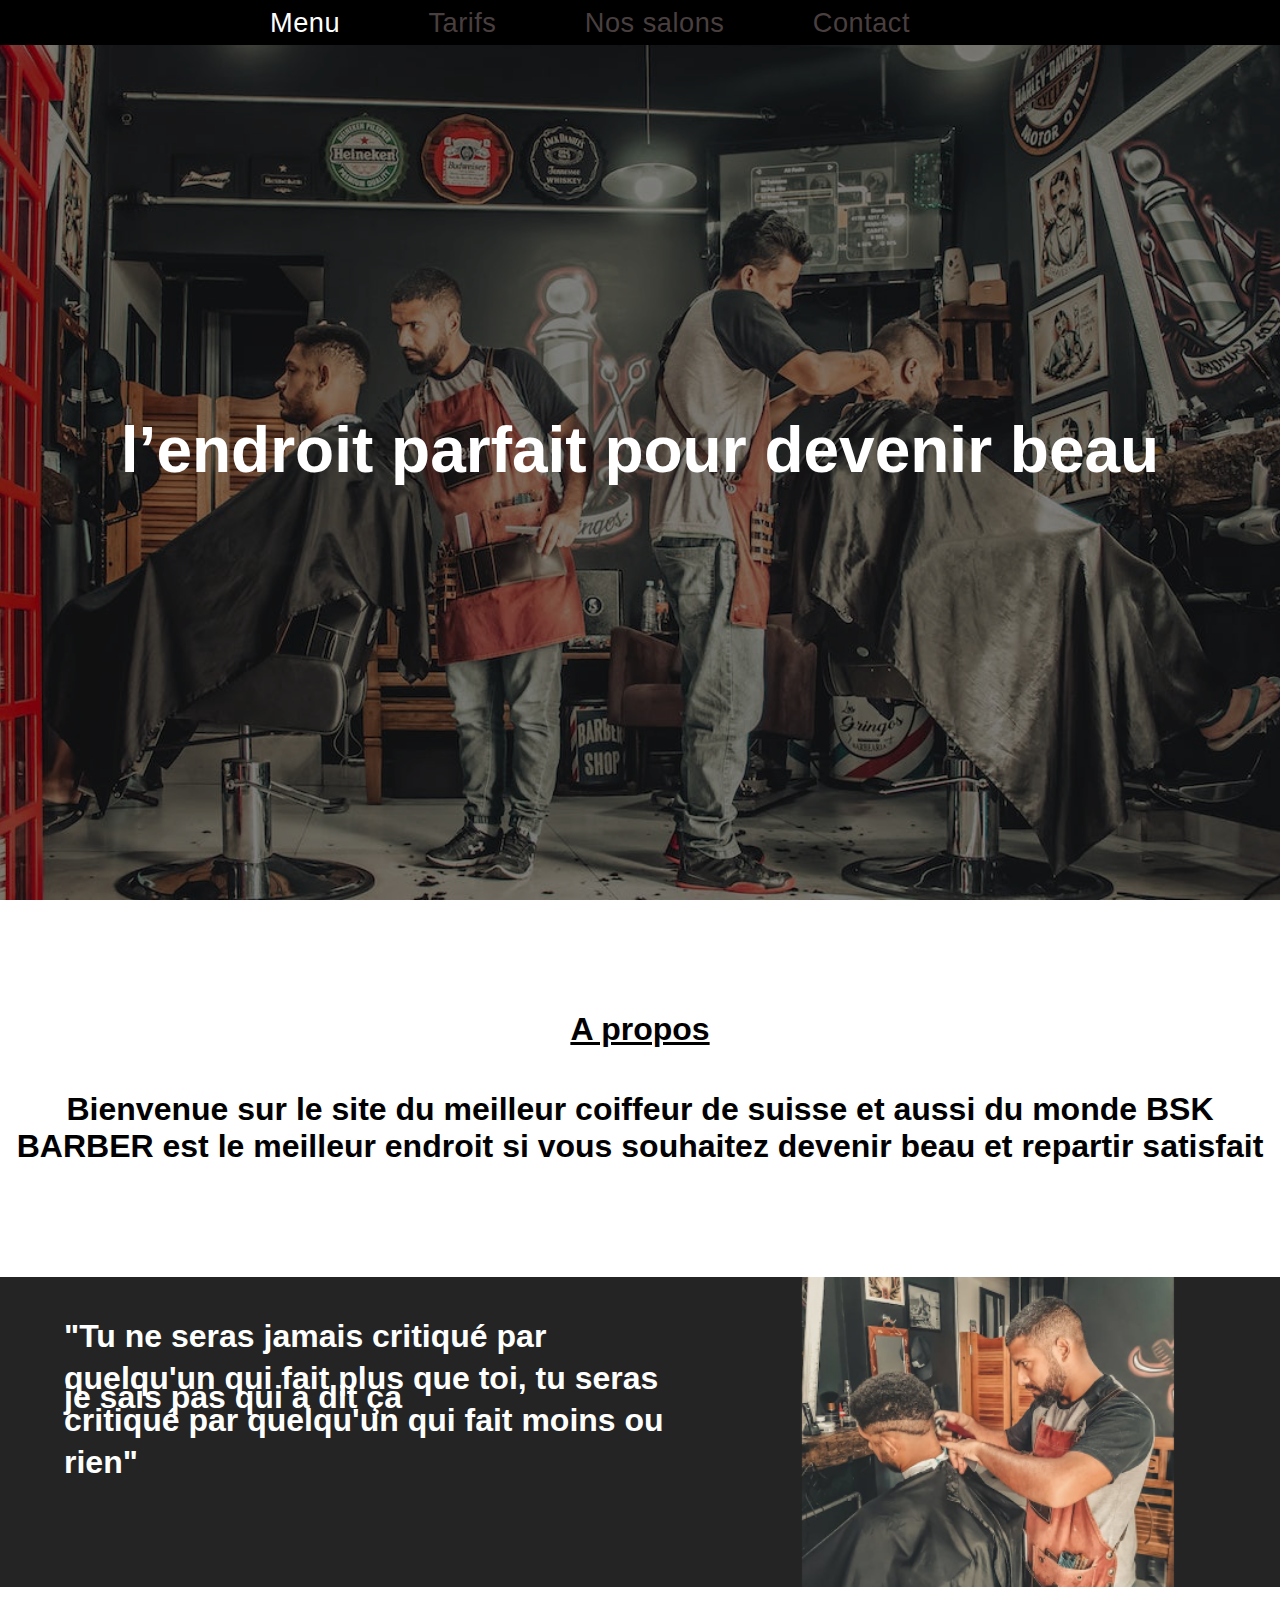
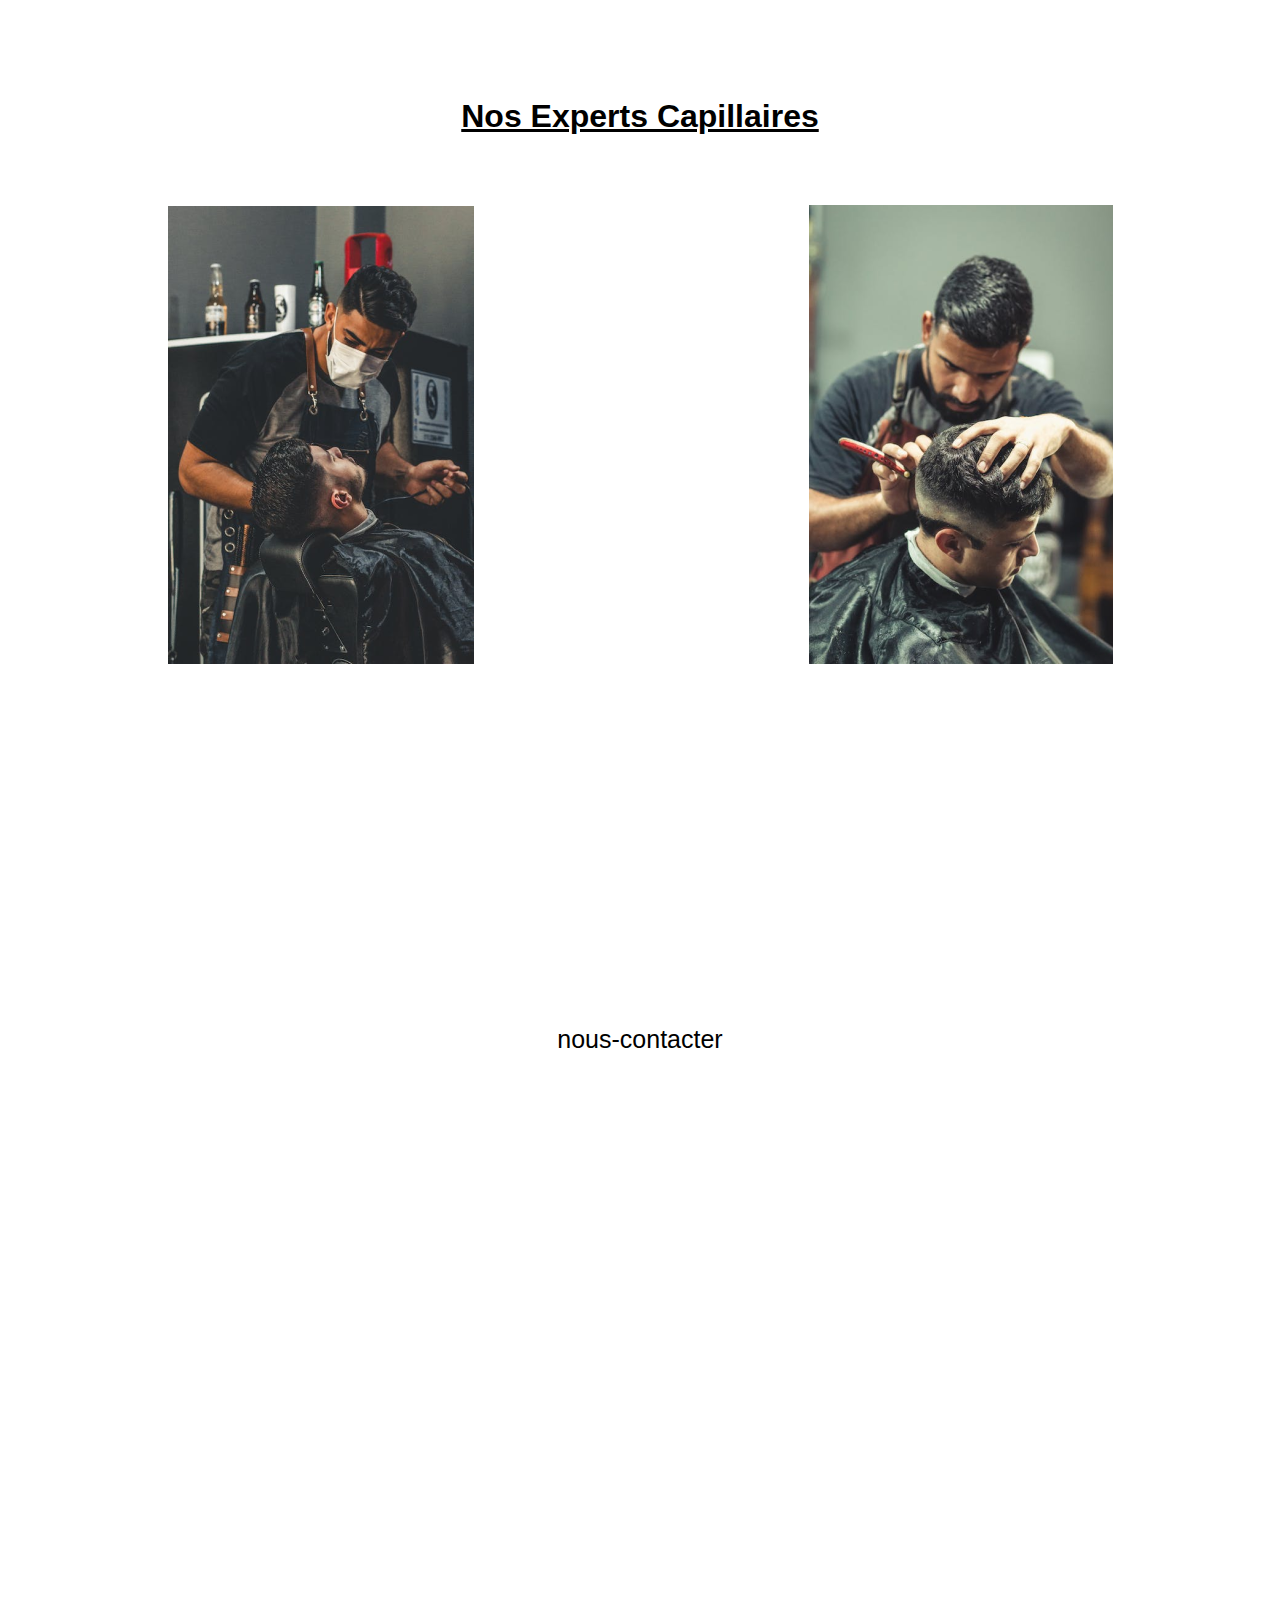
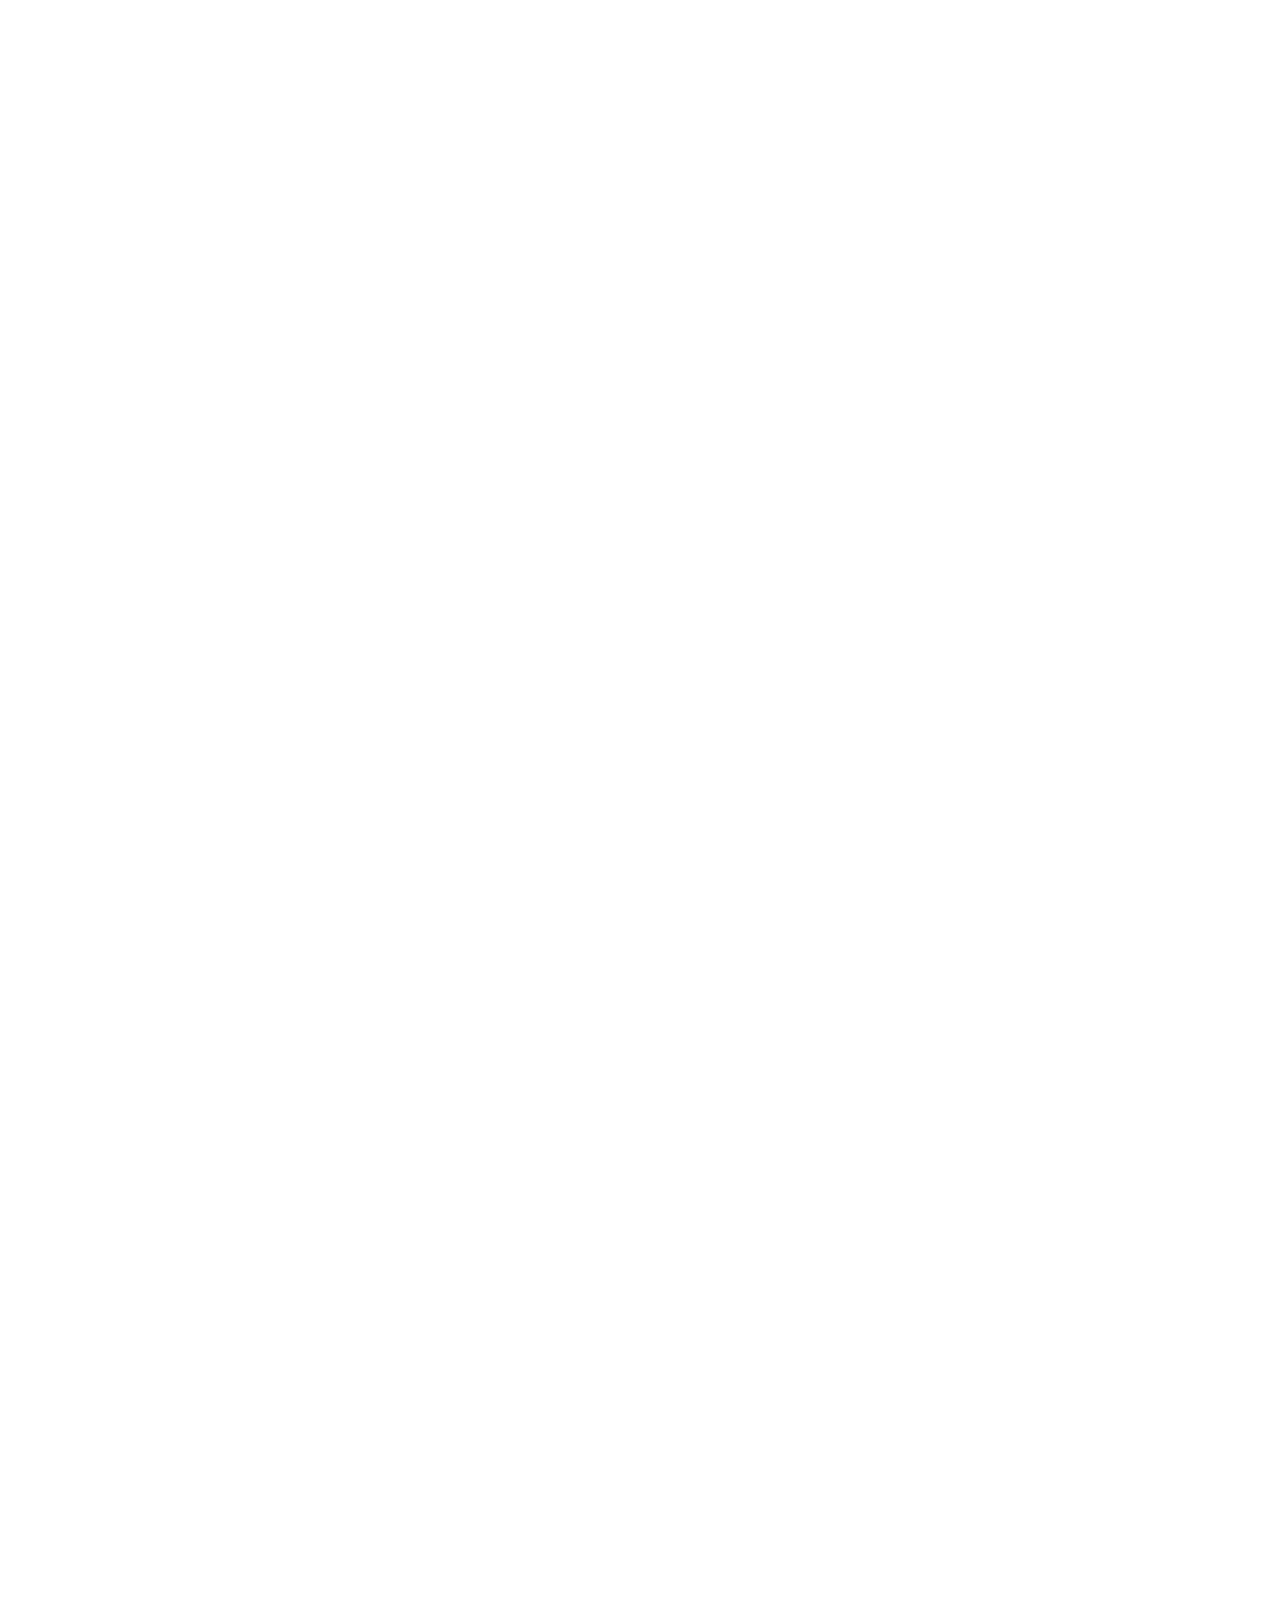
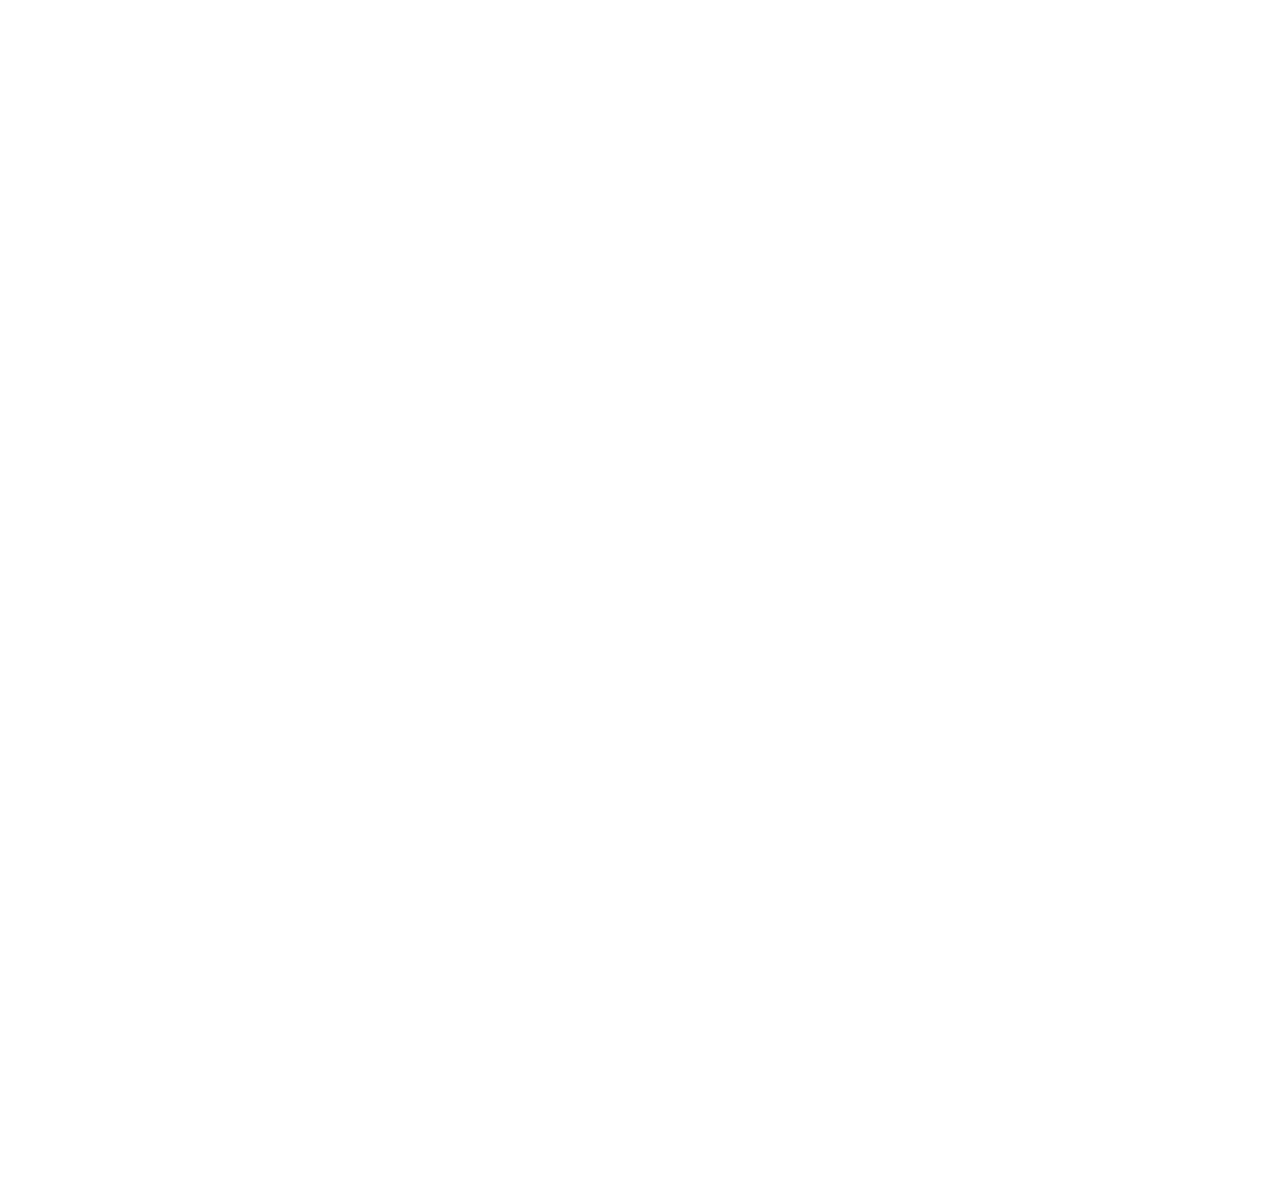
<file: index.html>
<!DOCTYPE html>
<html lang="en">

<head>
  <meta charset="UTF-8">
  <meta name="viewport" content="width=device-width, initial-scale=1.0">
  <link rel="stylesheet" href="/css/accueil.css">
  <title>Home</title>
</head>

<body>
  <header>
    <div class="navbar">
      <div class="btn-menu">
        <a class="nav-items1" href="index.html">Menu</a>
        <a class="nav-items" href="tarifs.html">Tarifs</a>
        <a class="nav-items" href="nos_salons.html">Nos salons</a>
        <a class="nav-items" href="contact.html">Contact</a>
      </div>
      <svg class="menu">
        <line x1="0" y1="50%" x2="100%" y2="50%" class="top" shape-rendering="crispEdges" />
        <line x1="0" y1="50%" x2="100%" y2="50%" class="middle" shape-rendering="crispEdges" />
        <line x1="0" y1="50%" x2="100%" y2="50%" class="bottom" shape-rendering="crispEdges" />
      </svg>
    </div>
    </div>
  </header>

  <main>
    <div class="image">
      <img class="img" src="./image/img-menu.jpeg" alt="" />
      <h1>l’endroit parfait pour devenir beau</h1>
    </div>


    <div class="text">

      <h1 class="a-propos">A propos</h1>
      <h1 class="bienvenue">
        Bienvenue sur le site du meilleur coiffeur de suisse et aussi du monde
        BSK BARBER est le meilleur endroit si vous souhaitez devenir beau
        et repartir satisfait
      </h1>
    </div>
    </div>



    <div class="container">
      <div class="jsp">
      </div>
      <img class="img1" src="/image/image2.png" alt="">
      <h1 class="citation">"Tu ne seras jamais critiqué par quelqu'un qui fait plus que toi, tu seras critiqué par
        quelqu'un qui fait
        moins ou rien"</h1>
      <h1 class="auteur">je sais pas qui a dit ça</h1>
    </div>


    <div class="equipe">
      <div class="title">
        <h1 class="titre">Nos Experts Capillaires</h1>
      </div>

      <div class="membres">
        <div class="membre1">

          <img src="/image/membre1.png" class="img-membre" alt="">
          <h1 class="desc-membre">Lorem ipsum dolor sit amet consectetur adipisicing elit. Est mollitia accusantium
            etre
            ex recusandae facilis temporibus eligendi. Possimus assumenda iure dolor,
            pariatur.
          </h1>
        </div>
        <div class="membre2">
          <img src="/image/membre2.png" class="img-membre" alt="">
          <h1 class="desc-membre">Lorem ipsum dolor sit amet consectetur adipisicing elit. Est mollitia accusantium et
            repellendus cusandae facilis temporibus eligendi. Possimus assumenda iure dolor,
            pariatur.
          </h1>

        </div>
      </div>
    </div>

    <div class="container2">
      <div class="background"></div>
      <div class="container-contact">
        <h1>Vous désirez fixer un rendez-vous ? Contactez-nous au 123 456 78 90</h1>
        <a class="nous-contacter" href="/site-static/contact.html">nous-contacter</a>
      </div>
    </div>







  </main>

  <footer>

  </footer>

</body>

</html>
</file>
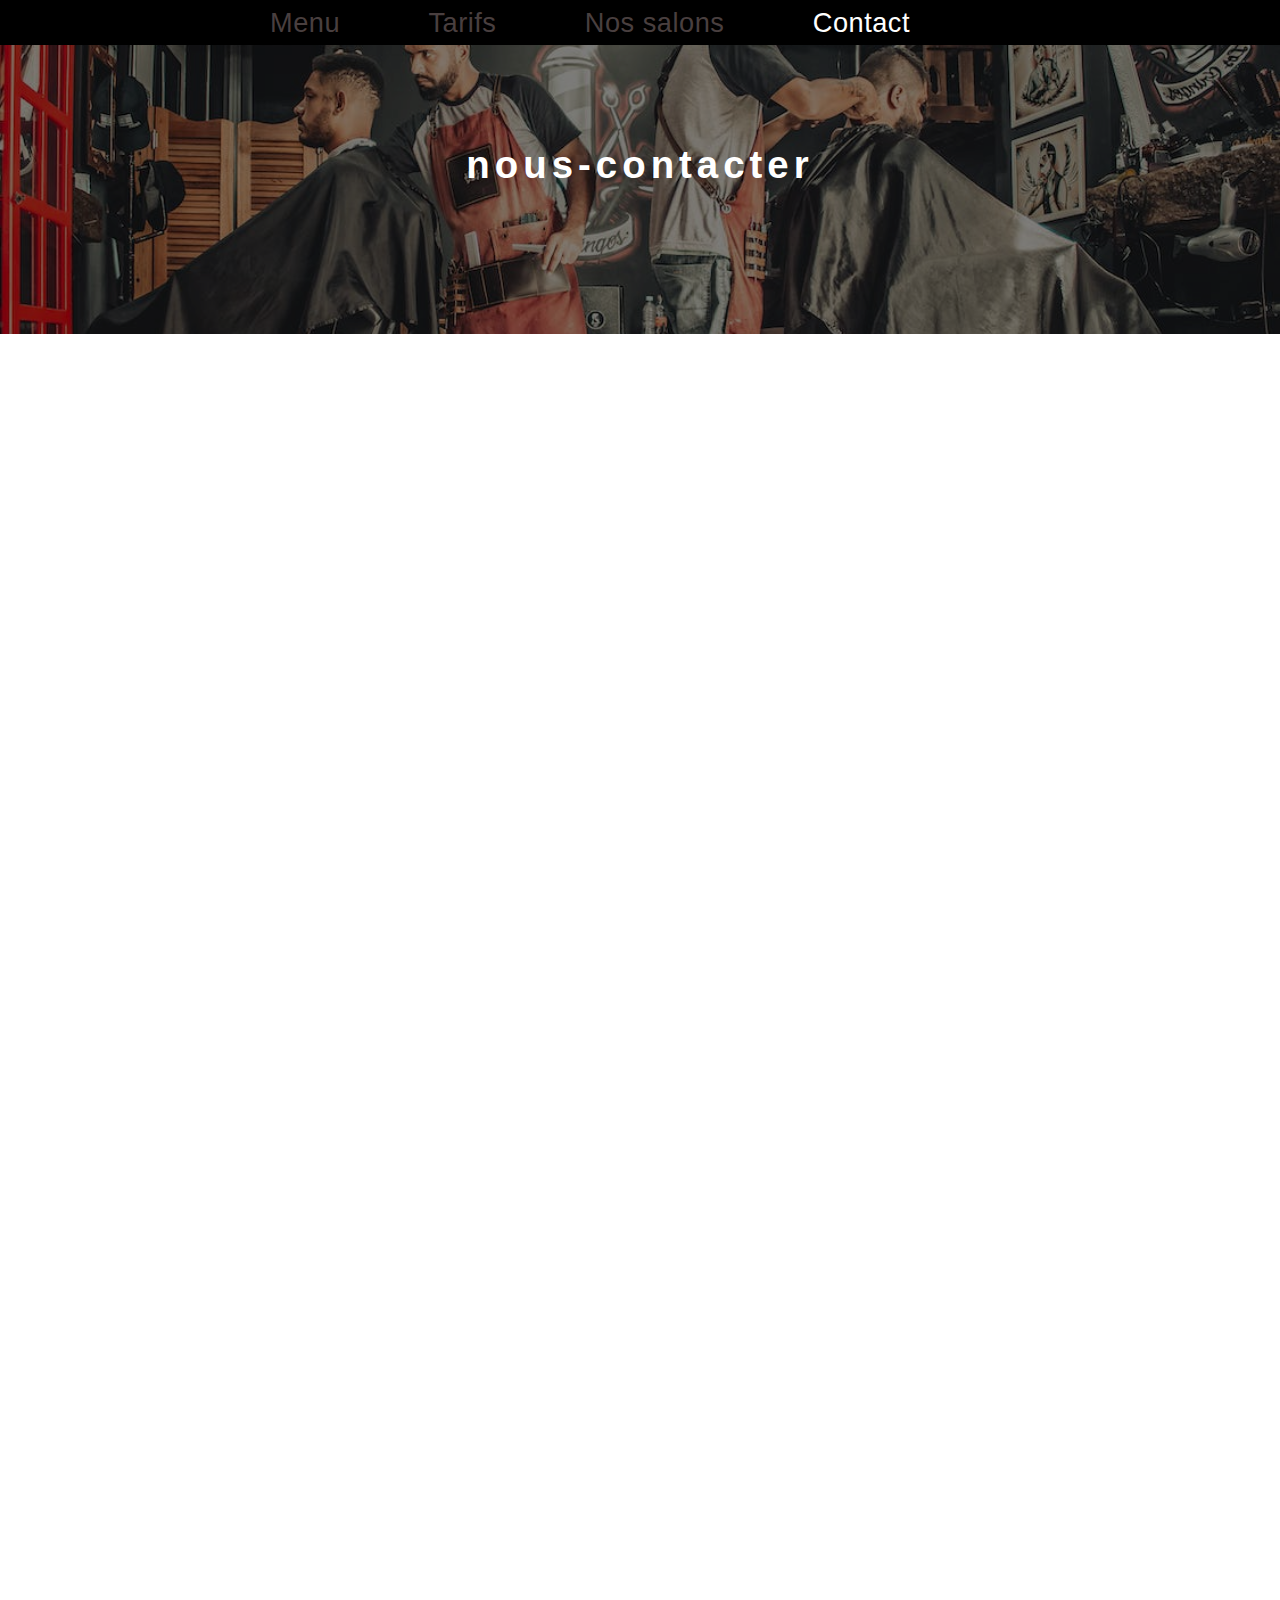
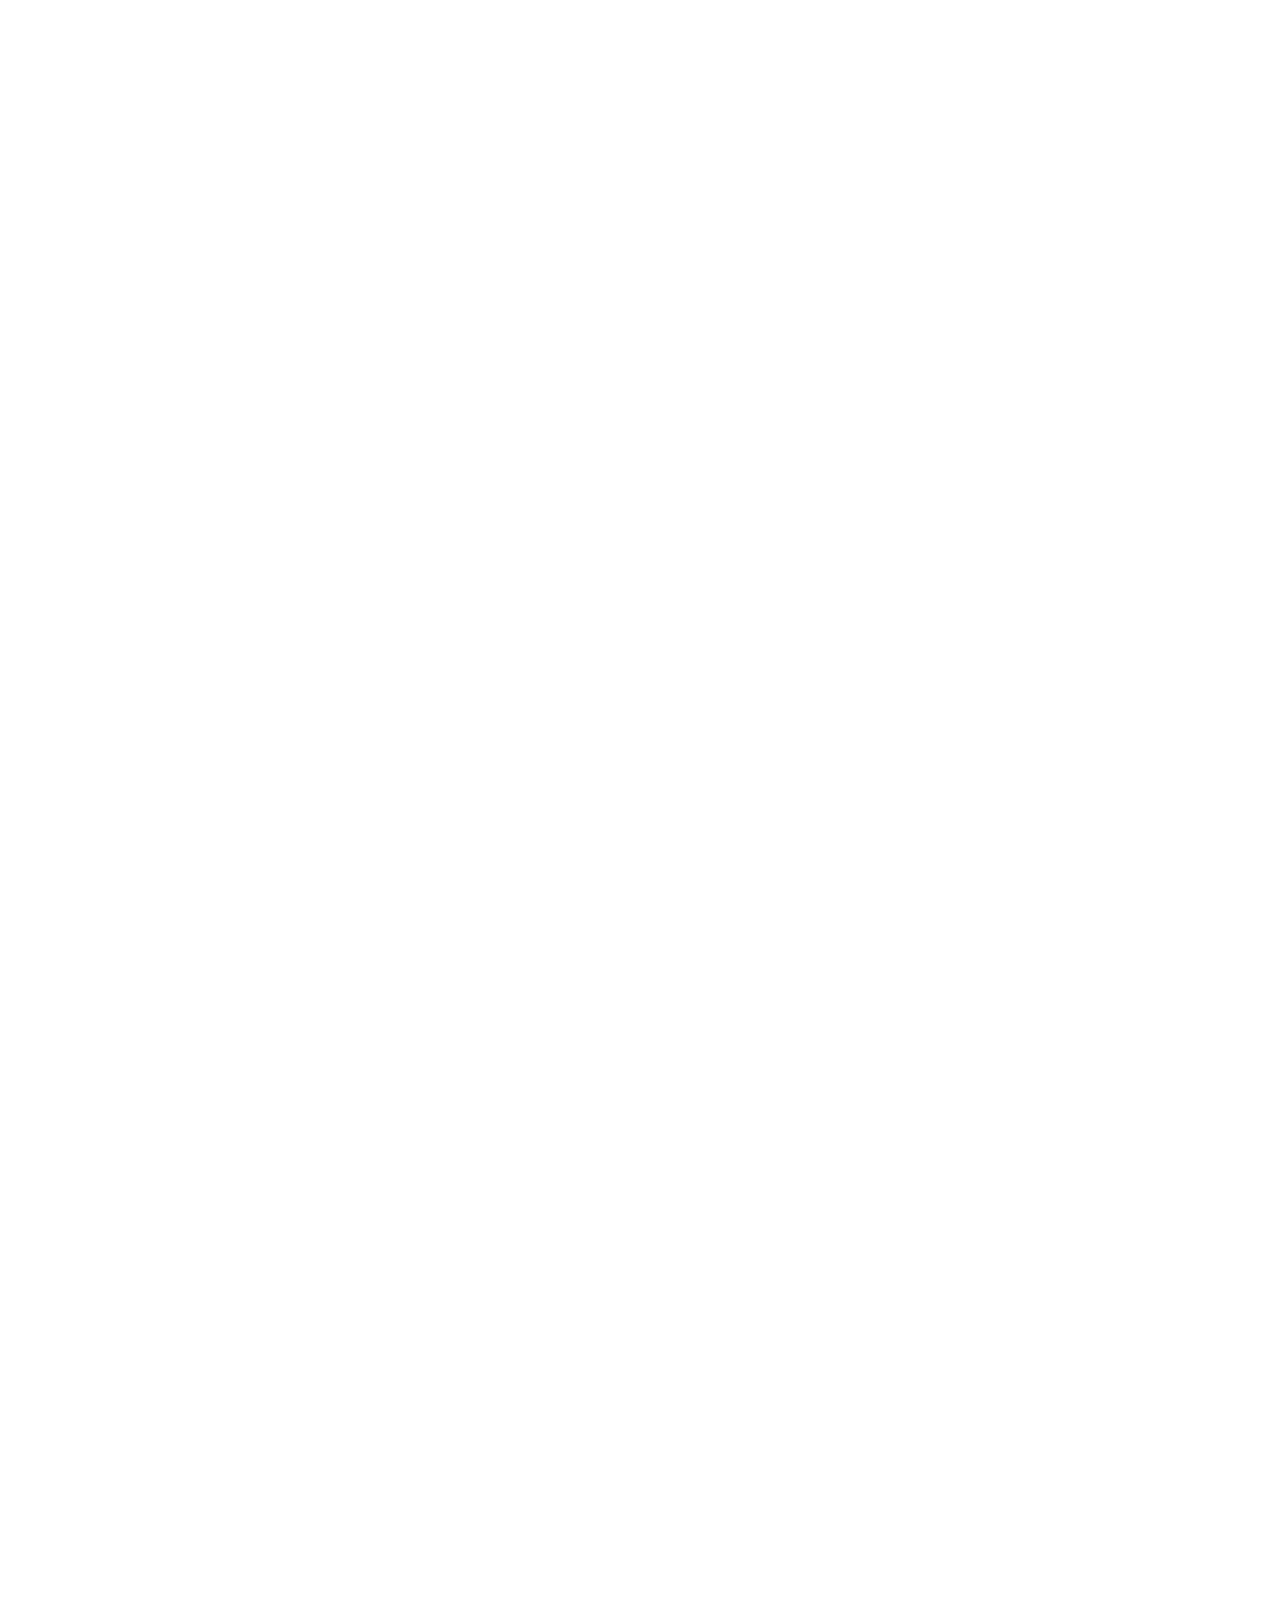
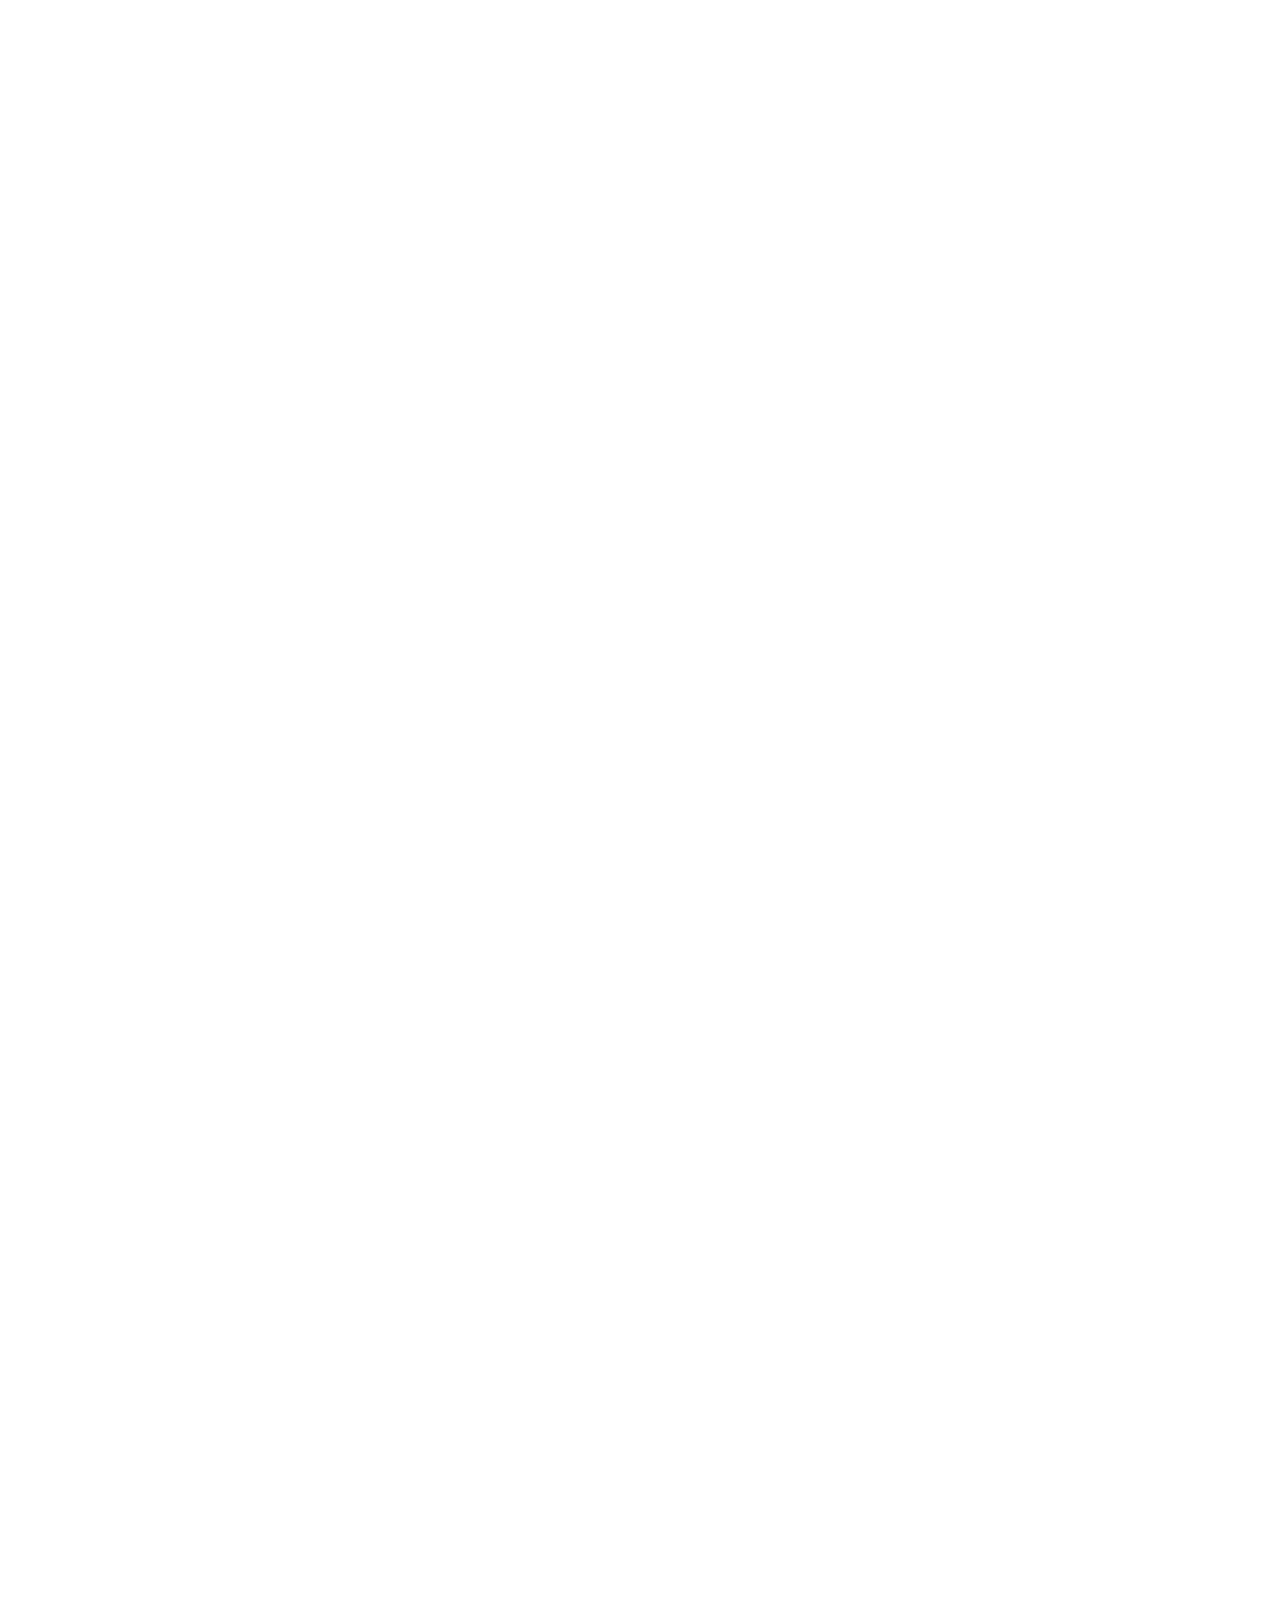
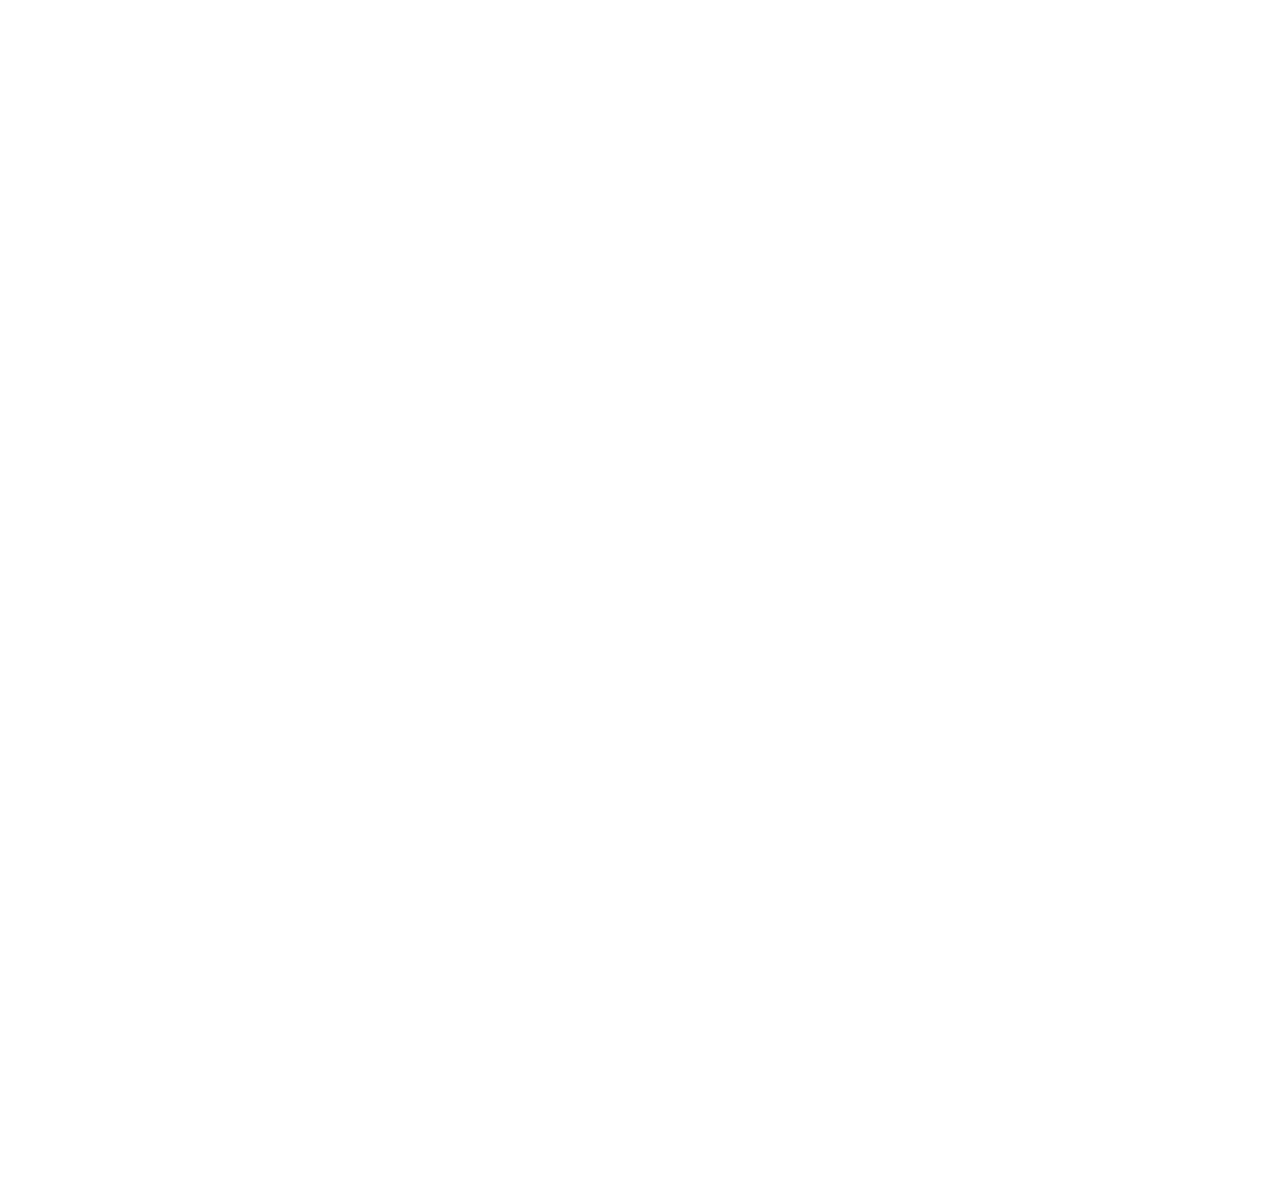
<file: contact.html>
<!DOCTYPE html>
<html lang="en">

<head>
  <meta charset="UTF-8">
  <meta name="viewport" content="width=device-width, initial-scale=1.0">
  <link rel="stylesheet" href="/css/style.css">
  <title>contact</title>
</head>

<body>
  <header>
    <div class="navbar">
      <div class="btn-menu">
        <a class="nav-items" href="index.html">Menu</a>
        <a class="nav-items" href="tarifs.html">Tarifs</a>
        <a class="nav-items" href="nos_salons.html">Nos salons</a>
        <a class="nav-items1" href="contact.html">Contact</a>
      </div>
      <svg class="menu">
        <line x1="0" y1="50%" x2="100%" y2="50%" class="top" shape-rendering="crispEdges" />
        <line x1="0" y1="50%" x2="100%" y2="50%" class="middle" shape-rendering="crispEdges" />
        <line x1="0" y1="50%" x2="100%" y2="50%" class="bottom" shape-rendering="crispEdges" />
      </svg>
    </div>
  </header>
  <main>
    <div class="image">

      <img class="img" src="/image/img-menu.jpeg" alt="" />
      <h1>nous-contacter</h1>
    </div>

  </main>
</body>

</html>
</file>
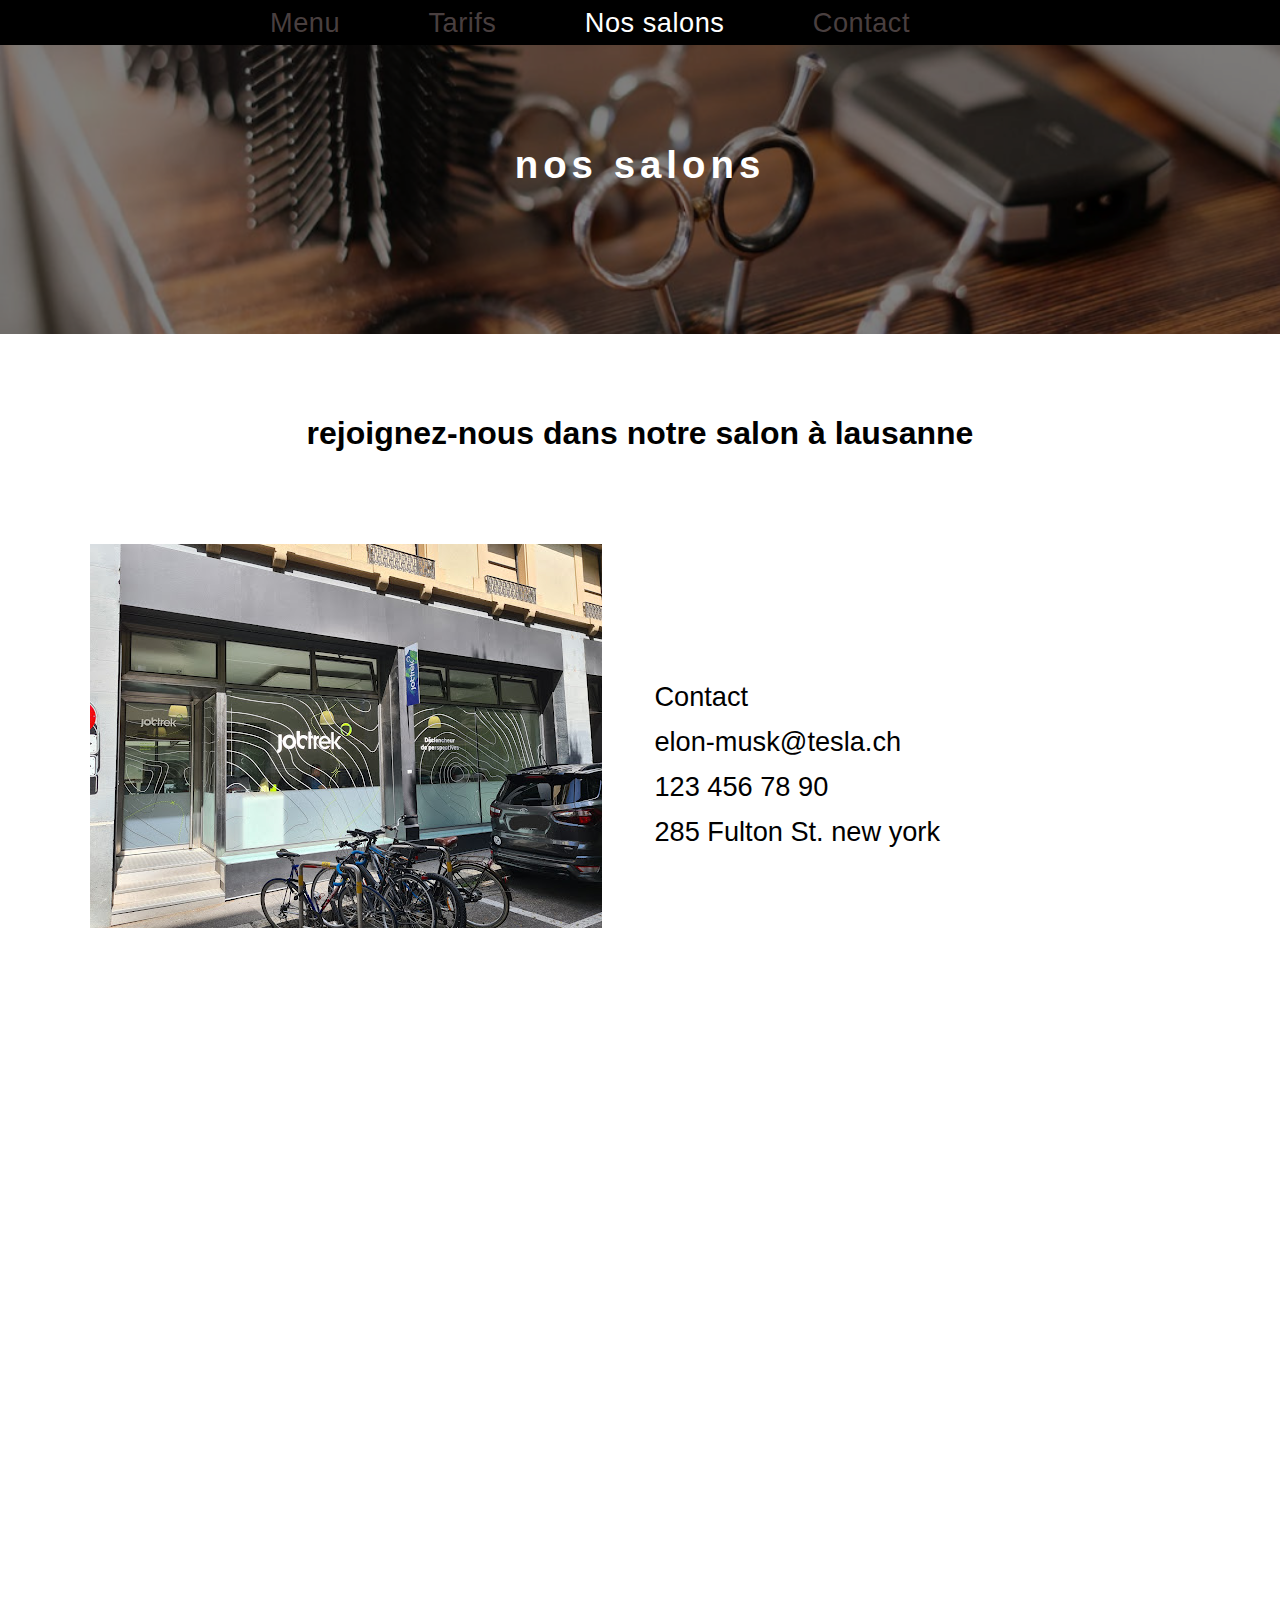
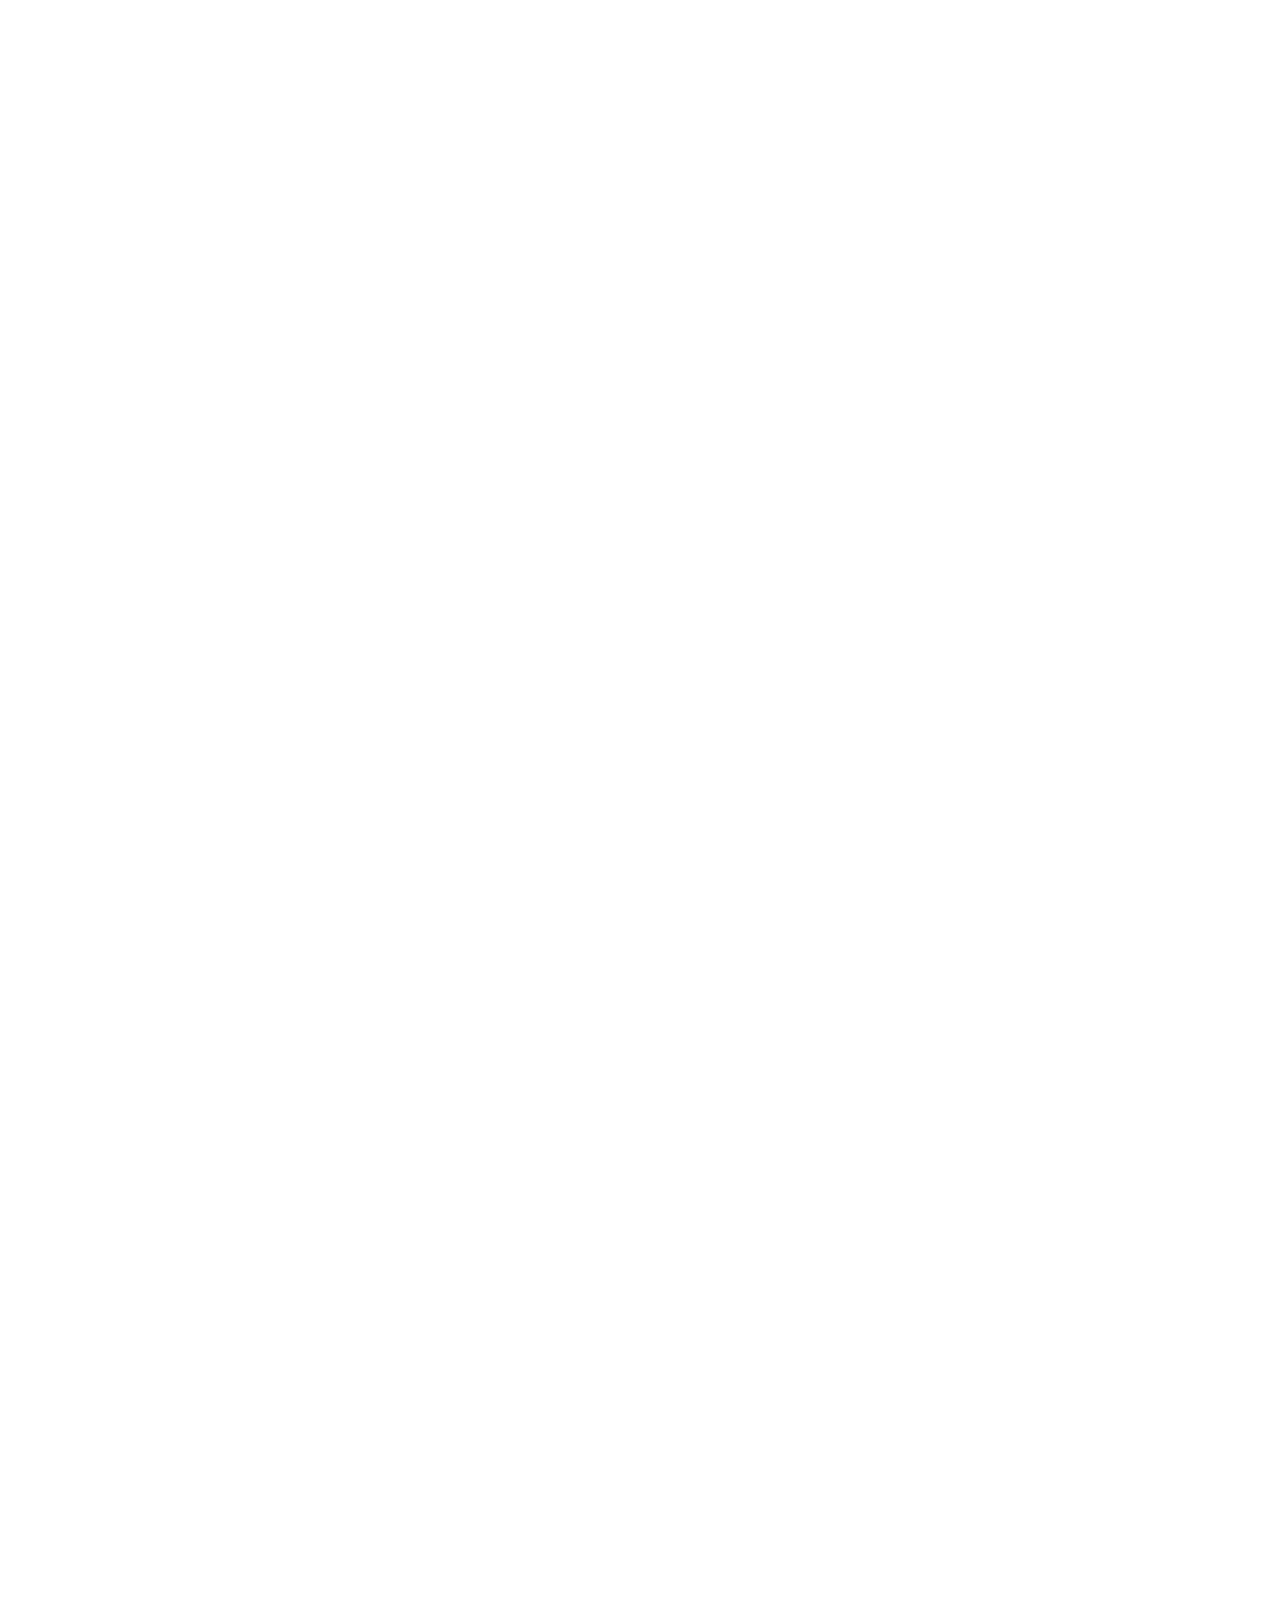
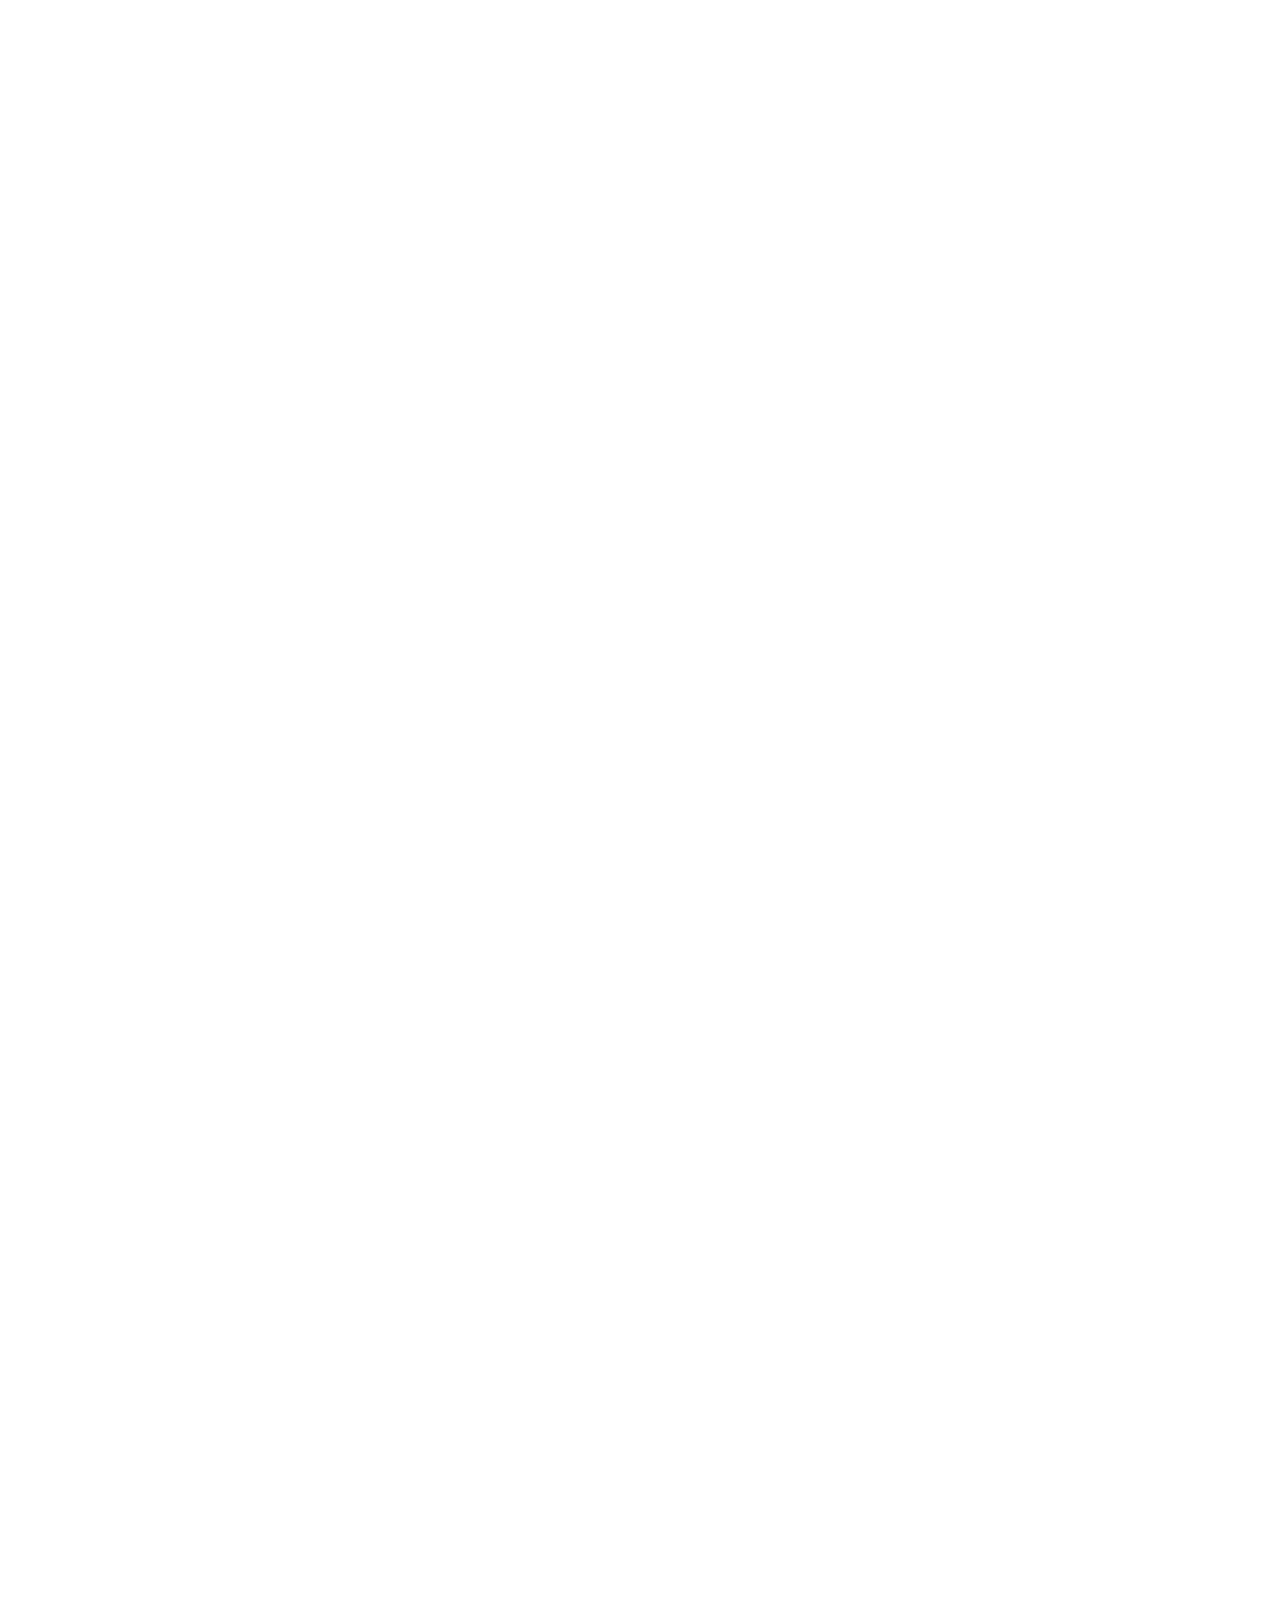
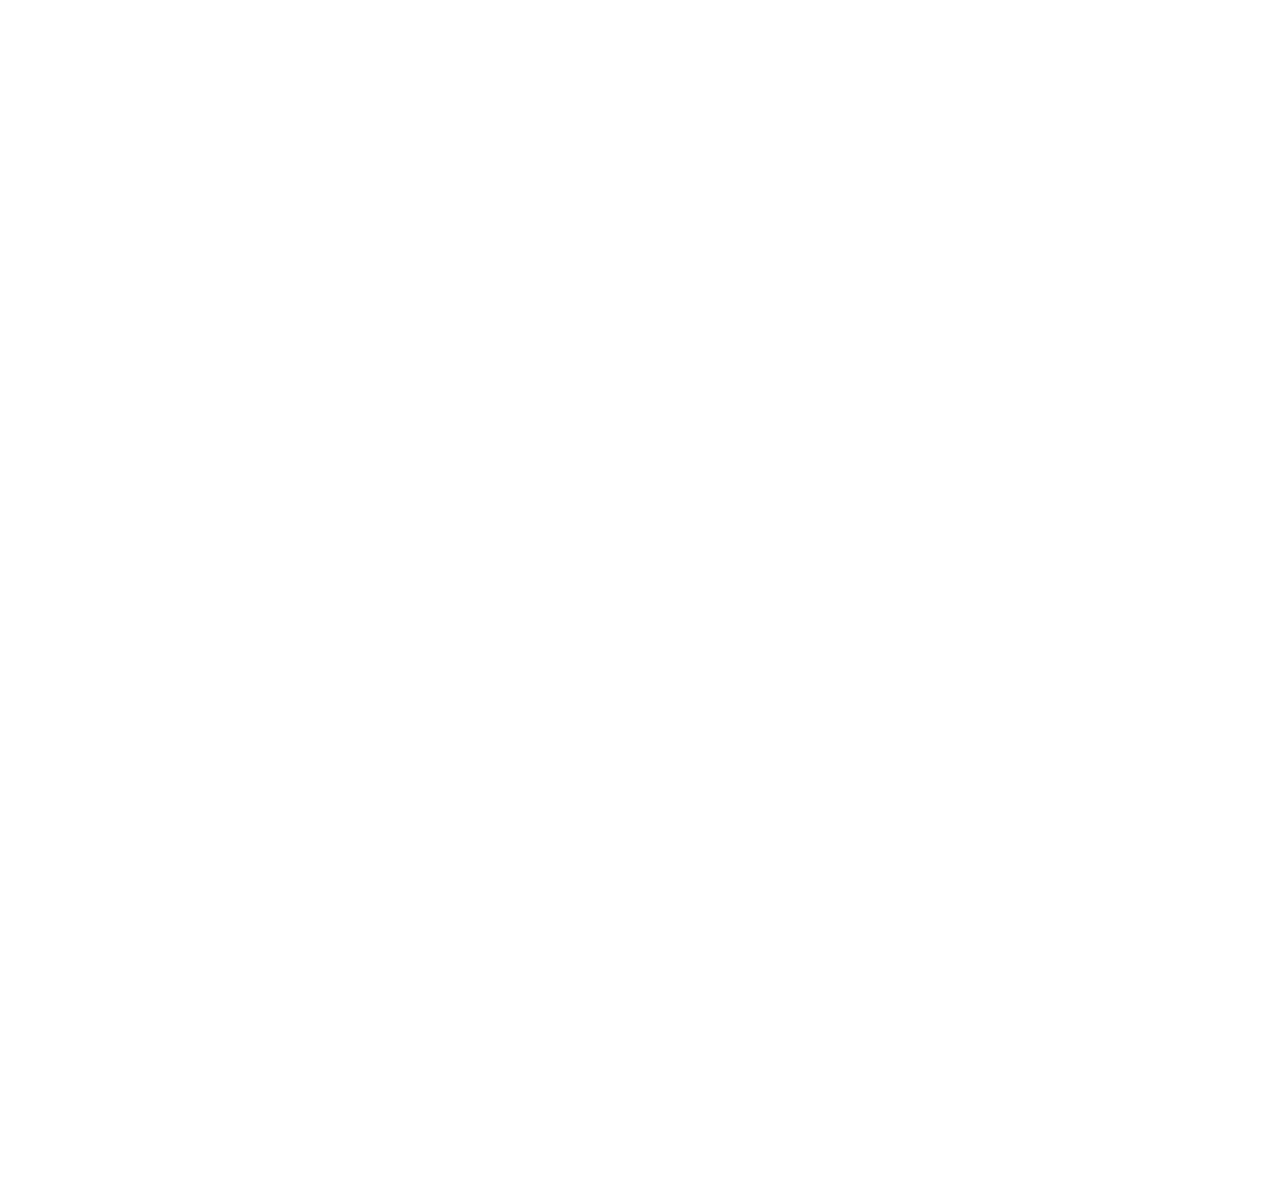
<file: nos_salons.html>
<!DOCTYPE html>
<html lang="en">

<head>
  <meta charset="UTF-8" />
  <meta name="viewport" content="width=device-width, initial-scale=1.0" />
  <link rel="stylesheet" href="/css/style.css" />
  <title>nos salons</title>
</head>

<body>
  <header>
    <div class="navbar">
      <div class="btn-menu">
        <a class="nav-items" href="index.html">Menu</a>
        <a class="nav-items" href="tarifs.html">Tarifs</a>
        <a class="nav-items1" href="nos_salons.html">Nos salons</a>
        <a class="nav-items" href="contact.html">Contact</a>
      </div>
      <svg class="menu">
        <line x1="0" y1="50%" x2="100%" y2="50%" class="top" shape-rendering="crispEdges" />
        <line x1="0" y1="50%" x2="100%" y2="50%" class="middle" shape-rendering="crispEdges" />
        <line x1="0" y1="50%" x2="100%" y2="50%" class="bottom" shape-rendering="crispEdges" />
      </svg>
    </div>
  </header>
  <main>
    <div class="image">
      <img class="img" src="/image/nos-salon.png" alt="" />
      <h1>nos salons</h1>
    </div>

    <h1 style="display: flex; justify-content: center; padding: 70px">
      rejoignez-nous dans notre salon à lausanne
    </h1>
    <div class="lieu">
      <img class="photo-lieu" src="/image/jobtrek.jpg" alt="" />
      <ul>
        <li>Contact</li>
        <li>elon-musk@tesla.ch</li>
        <li>123 456 78 90</li>
        <li>285 Fulton St. new york</li>
      </ul>
    </div>
  </main>
  <iframe
    src="https://www.google.com/maps/embed?pb=!1m18!1m12!1m3!1d2745.120099422522!2d6.622892110815279!3d46.525525234133774!2m3!1f0!2f0!3f0!3m2!1i1024!2i768!4f13.1!3m3!1m2!1s0x478dcf735a4f874d%3A0x47653ad971127780!2sJobtrekCity!5e0!3m2!1sfr!2sch!4v1695382830584!5m2!1sfr!2sch"
    width="400" height="300" style="border: 0" allowfullscreen="" loading="lazy"
    referrerpolicy="no-referrer-when-downgrade"></iframe>
  <footer></footer>
</body>

</html>
</file>
<file: css/accueil.css>
body {
  margin: 0;
  padding: 0;
  height: 6000px;
  overflow-x: hidden;
  flex-direction: column;
  font-family: 'Gill Sans', 'Gill Sans MT', Calibri, 'Trebuchet MS', sans-serif;
}

/*navbar*/
.btn-menu {
  display: flex;
  min-width: 25%;
  margin-right: 100px;
  justify-content: space-between;
}

.navbar {
  justify-content: end;
  position: fixed;
  display: flex;
  min-height: 5%;
  width: 100%;
  z-index: 1;
  background-color: black;
  align-items: center;
}


.nav-items {
  display: block;
  color: #493f3f;
  position: relative;
  text-decoration: none;
  letter-spacing: 0.5px;
  font-size: 170%;

}

.nav-items1 {
  display: block;
  color: #ffffff;
  position: relative;
  text-decoration: none;
  letter-spacing: 0.5px;
  font-size: 170%;

}

.btn-menu a:after {
  content: "";
  position: absolute;
  background-color: white;
  height: 3px;
  width: 0;
  top: 35px;
  left: 50%;
  transform: translateX(-50%);
  transition: 0.3s;
}


.btn-menu a:hover {
  color: white;
}

.btn-menu a:hover:after {
  width: 90%;
}




/*menu-burger*/

.menu {
  width: 30px;
  height: 30px;
  cursor: pointer;
  transform: scaleX(-1);
  margin-right: 10px;
}

.menu line {
  stroke: #ffffff;
  stroke-dasharray: 100%;
  stroke-dashoffset: 0%;
  transition: transform 0.3s, stroke-dashoffset .4s;
  transform-origin: center;
  stroke-width: 3px;
}

.menu .top {
  transform: translateY(-35%);
  -webkit-transform: translateY(-35%);
  -moz-transform: translateY(35%);
  -ms-transform: translateY(35%);
  -o-transform: translateY(35%);
}

.menu.middle {
  transform: scaleX(1);
  -webkit-transform: scaleX(1);
  -moz-transform: scaleX(1);
  -ms-transform: scaleX(1);
  -o-transform: scaleX(1);
  transition: opacity .3s, transform .3s;
  -webkit-transition: opacity .3s, transform .3s;
  -moz-transition: opacity .3s, transform .3s;
  -ms-transition: opacity .3s, transform .3s;
  -o-transition: opacity .3s, transform .3s;

}

.menu .bottom {
  transform: translateY(33%);
  -webkit-transform: translateY(33%);
  -moz-transform: translateY(33%);
  -ms-transform: translateY(33%);
  -o-transform: translateY(33%);
  stroke-dasharray: 100%;
  stroke-dashoffset: 9px;
}

.menu:hover .bottom {
  stroke-dashoffset: 0%;
}

/*** Mode Croix ***/
body.menu-open .menu .top {
  transform: rotate(45deg);
  -webkit-transform: rotate(45deg);
  -moz-transform: rotate(45deg);
  -ms-transform: rotate(45deg);
  -o-transform: rotate(45deg);
  stroke-linecap: round;
}

body.menu-open .menu .middle {
  transform: scaleX(0.1);
  -webkit-transform: scaleX(0.1);
  -moz-transform: scaleX(0.1);
  -ms-transform: scaleX(0.1);
  -o-transform: scaleX(0.1);
  opacity: 0;
}

body.menu-open .menu line.bottom {
  transform: rotate(-45deg);
  -webkit-transform: rotate(-45deg);
  -moz-transform: rotate(-45deg);
  -ms-transform: rotate(-45deg);
  -o-transform: rotate(-45deg);
  stroke-linecap: round;
}

body.menu-open .menu .bottom {
  stroke-dashoffset: 0%;
}

/*menu-burger*/





/*navbar*/

/* image */
.image {
  display: flex;
  width: 100vw;
  height: 100vh;
  align-items: center;
  justify-content: center;
}

.image h1 {
  color: white;
  position: absolute;
  animation: slideDown 1.6s;
  text-align: center;
  display: block;
  font-size: 5vw;
}

.image .img {
  object-fit: cover;
  width: 100vw;
  height: 100vh;
  filter: brightness(50%);
}




@keyframes slideDown {
  from {
    transform: translateY(40px);
    opacity: 0;
  }

  to {
    transform: translateY(0);
    opacity: 1;
  }
}

/* image */


/* a propos */

.a-propos {
  text-decoration: underline;
}

.text {
  flex-direction: column;
  display: flex;
  margin-top: 90px;
  margin-bottom: 90px;
}

.text h1 {
  width: 100%;
  text-align: center;
  justify-content: space-around;
}

/* a propos */


.container {
  display: flex;
  width: 100%;
  height: 310px;

  justify-content: end;
}


.jsp {
  opacity: 0.86;
  width: 100%;
  background-color: black;

}

.img1 {
  position: absolute;
  margin-right: 100px;
  height: 310px;
  width: 30%;
  object-fit: cover;
  background-attachment: fixed;
}

.citation {
  line-height: 42px;
  text-align: start;
  position: absolute;
  margin-right: 45%;
  margin-top: 3%;
  height: 300px;
  width: 50%;
  object-fit: cover;
  color: #ffffff;

}

.auteur {
  position: absolute;
  margin-right: 45%;
  margin-top: 8%;
  height: 300px;
  width: 50%;
  object-fit: cover;
  color: white;
  ;
}


.container2 {
  height: 310px;
  display: flex;
  align-items: center;
  justify-content: center;

}

.background {
  height: 100%;
  width: 100%;
  background-image: url(/image/container2.jpeg);
  filter: brightness(50%);
  background-attachment: fixed;
  background-size: cover;
}

.container2 .container-contact {
  text-align: center;
  justify-content: center;
  align-content: center;
  display: block;
  color: #ffffff;
  position: absolute;
}


.nous-contacter {
  margin-top: 10px;
  padding: 15px;
  text-decoration: none;
  background-color: #ffffff;
  border: 0;
  color: black;
  font-size: 25px;
}

/*notre équipe*/
.equipe {
  width: 100vw;
  display: flex;
  justify-content: center;
  flex-direction: column;
  margin-top: 90px;
  margin-bottom: 180px;
}

.membres {
  display: flex;
  width: 100%;
  justify-content: space-around;
}

.membre1 {
  display: flex;
  justify-content: center;
  align-items: center;
}

.membre2 {
  display: flex;
  justify-content: center;
  align-items: center;
}

.desc-membre {
  position: absolute;
  text-align: center;
  width: 280px;
  display: block;
  color: #ffffff;
}

.notre-equipe {
  width: 100%;
  display: flex;
  justify-content: center;
  margin-top: 90px;
}

.titre {
  text-decoration: underline;
  text-align: center;
  margin-bottom: 70px;
}

.btn-menu a:after {
  content: "";
  position: absolute;
  background-color: white;
  height: 3px;
  width: 0;
  top: 35px;
  left: 50%;
  transform: translateX(-50%);
  transition: 0.3s;
}


.img-membre {
  width: 100%;
  filter: brightness(100%);
  transition: 1s ease;

}

.img-membre:hover {
  filter: brightness(50%);
  transition: 1s ease;
}

.desc-membre {
  opacity: 0;
  transition: 0.6s ease;
}

.desc-membre:hover {
  opacity: 1;
  transition: 0.6s ease;
}



@media screen and (max-width: 1570px) {
  .navbar {
    justify-content: center;
    position: fixed;
    display: flex;
    min-height: 5%;
    width: 100%;
    z-index: 1;
    background-color: black;
    flex-direction: column;
    align-items: center;
  }

  .btn-menu {
    min-width: 50%;
  }
}

@media screen and (max-width: 767px) {
  .btn-menu {
    display: none;
  }

  .membres {
    display: block;
    width: 100%;
  }

  .navbar {
    justify-content: center;
    position: fixed;
    display: flex;
    min-height: 6%;
    width: 100%;
    z-index: 1;
    background-color: black;
    flex-direction: column;
    align-items: end;
  }


  .text h1 {
    width: 100%;
    text-align: center;
    justify-content: space-around;
    font-size: 5vw;
    width: 100%;

  }


}

@media screen and (min-width: 767px) {
  .menu {
    display: none;
  }

}
</file>
<file: css/style.css>
body {
  margin: 0;
  padding: 0;
  height: 6000px;
  overflow-x: hidden;
  flex-direction: column;
  font-family: 'Gill Sans', 'Gill Sans MT', Calibri, 'Trebuchet MS', sans-serif;

}

body {
  margin: 0;
  padding: 0;
  height: 6000px;
  overflow-x: hidden;
  flex-direction: column;
  font-family: 'Gill Sans', 'Gill Sans MT', Calibri, 'Trebuchet MS', sans-serif;
}

/*navbar*/
.btn-menu {
  display: flex;
  min-width: 25%;
  margin-right: 100px;
  justify-content: space-between;
}

.navbar {
  justify-content: end;
  position: fixed;
  display: flex;
  min-height: 5%;
  width: 100%;
  z-index: 1;
  background-color: black;
  align-items: center;
}


.nav-items {
  display: block;
  color: #493f3f;
  position: relative;
  text-decoration: none;

  letter-spacing: 0.5px;
  font-size: 170%;

}

.nav-items1 {
  display: block;
  color: #ffffff;
  position: relative;
  text-decoration: none;
  letter-spacing: 0.5px;
  font-size: 170%;

}

.btn-menu a:after {
  content: "";
  position: absolute;
  background-color: white;
  height: 3px;
  width: 0;
  top: 35px;
  left: 50%;
  transform: translateX(-50%);
  transition: 0.3s;
}


.btn-menu a:hover {
  color: white;
}

.btn-menu a:hover:after {
  width: 90%;
}


@media screen and (max-width: 1570px) {
  .navbar {
    justify-content: center;
    position: fixed;
    display: flex;
    min-height: 5%;
    width: 100%;
    z-index: 1;
    background-color: black;
    flex-direction: column;
    align-items: center;
  }

  .btn-menu {
    min-width: 50%;
  }
}

@media screen and (max-width: 767px) {
  .btn-menu {
    display: none;
  }

  .navbar {
    justify-content: center;
    position: fixed;
    display: flex;
    min-height: 6%;
    width: 100%;
    z-index: 1;
    background-color: black;
    flex-direction: column;
    align-items: end;
  }


}

@media screen and (min-width: 767px) {
  .menu {
    display: none;
  }
}



/*menu-burger*/

.menu {
  width: 30px;
  height: 30px;
  cursor: pointer;
  transform: scaleX(-1);
  margin-right: 10px;
}

.menu line {
  stroke: #ffffff;
  stroke-dasharray: 100%;
  stroke-dashoffset: 0%;
  transition: transform 0.3s, stroke-dashoffset .4s;
  transform-origin: center;
  stroke-width: 3px;
}

.menu .top {
  transform: translateY(-35%);
  -webkit-transform: translateY(-35%);
  -moz-transform: translateY(35%);
  -ms-transform: translateY(35%);
  -o-transform: translateY(35%);
}

.menu.middle {
  transform: scaleX(1);
  -webkit-transform: scaleX(1);
  -moz-transform: scaleX(1);
  -ms-transform: scaleX(1);
  -o-transform: scaleX(1);
  transition: opacity .3s, transform .3s;
  -webkit-transition: opacity .3s, transform .3s;
  -moz-transition: opacity .3s, transform .3s;
  -ms-transition: opacity .3s, transform .3s;
  -o-transition: opacity .3s, transform .3s;

}

.menu .bottom {
  transform: translateY(33%);
  -webkit-transform: translateY(33%);
  -moz-transform: translateY(33%);
  -ms-transform: translateY(33%);
  -o-transform: translateY(33%);
  stroke-dasharray: 100%;
  stroke-dashoffset: 9px;
}

.menu:hover .bottom {
  stroke-dashoffset: 0%;
}

/*** Mode Croix ***/
body.menu-open .menu .top {
  transform: rotate(45deg);
  -webkit-transform: rotate(45deg);
  -moz-transform: rotate(45deg);
  -ms-transform: rotate(45deg);
  -o-transform: rotate(45deg);
  stroke-linecap: round;
}

body.menu-open .menu .middle {
  transform: scaleX(0.1);
  -webkit-transform: scaleX(0.1);
  -moz-transform: scaleX(0.1);
  -ms-transform: scaleX(0.1);
  -o-transform: scaleX(0.1);
  opacity: 0;
}

body.menu-open .menu line.bottom {
  transform: rotate(-45deg);
  -webkit-transform: rotate(-45deg);
  -moz-transform: rotate(-45deg);
  -ms-transform: rotate(-45deg);
  -o-transform: rotate(-45deg);
  stroke-linecap: round;
}

body.menu-open .menu .bottom {
  stroke-dashoffset: 0%;
}

/*menu-burger*/
.tarif {
  display: flex;
  margin-top: 20%;
  justify-content: space-around;
  text-align: center;
  list-style: none;

}

.tarif li {
  margin-top: 20px;
  margin-bottom: 50px;
}

.coupe {
  width: 400px;
  bottom: 50px;
}

.coloration {
  width: 400px;
  bottom: 50px;

}

.barbe {
  width: 400px;
  bottom: 50%;
}

.prix {
  margin-top: 10px;
  padding-top: 20px;
  padding-bottom: 20px;
  padding-left: 100px;
  padding-right: 100px;

  text-decoration: none;
  background-color: #494444;
  border: 0;
  color: black;
  font-size: 25px;
}

.img-colo {
  width: 17%;
  height: 17%;
}

.img-barbe {
  width: 17%;
  height: 17%;
}

.img-coupe {
  width: 17%;
  height: 17%;
}

/*navbar*/

/* image */
.image {
  display: flex;
  width: 100vw;
  height: 36vh;
  align-items: center;
  justify-content: center;
}

.image h1 {
  font-size: 3vw;
  letter-spacing: 5px;
  top: 13%;
  color: rgb(255, 255, 255);
  position: absolute;
  text-align: center;
  display: block;

}

.image .img {
  margin-top: 20px;
  width: 100vw;
  height: 36vh;
  object-fit: cover;
  filter: brightness(50%);
}

iframe {
  width: 100vw;
  height: 300px;
}

.lieu {
  display: flex;
  align-content: center;
  align-items: center;
}

.lieu li {
  list-style: none;
  padding-bottom: 1vw;
  padding-left: 1vw;
  font-family: 'Gill Sans', 'Gill Sans MT', Calibri, 'Trebuchet MS', sans-serif;
  font-size: 170%;

}

.photo-lieu {
  margin-left: 7%;
  width: 40%;
  height: 50%;
  margin-bottom: 70px;
}
</file>
